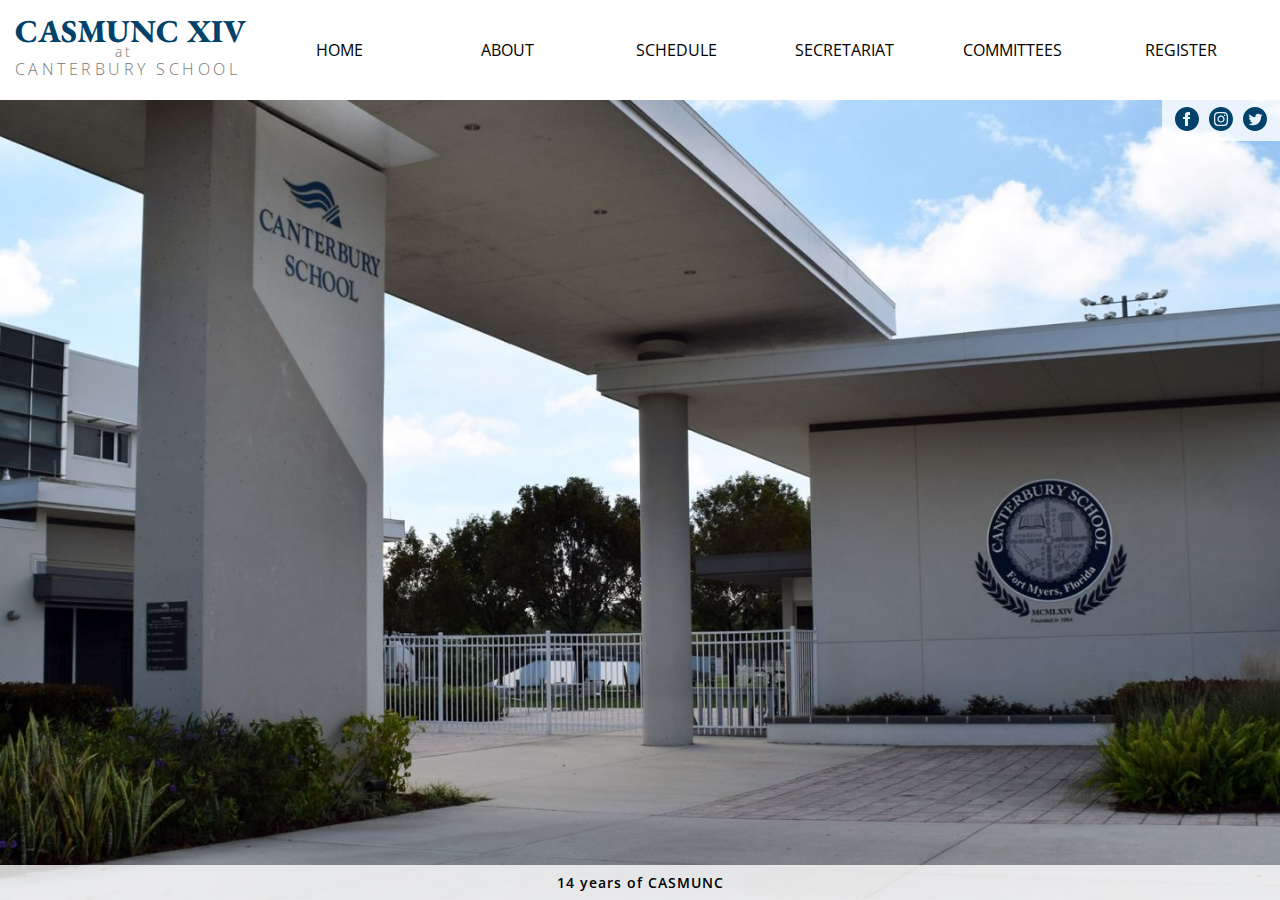
<file: index.html>
<!DOCTYPE html>
<html lang="en">
<head>
    <meta charset="UTF-8">
    <meta name="viewport" content="width=device-width, initial-scale=1.0">

    <link rel="preconnect" href="https://fonts.googleapis.com">
    <link rel="preconnect" href="https://fonts.gstatic.com" crossorigin>
    <link href="https://fonts.googleapis.com/css2?family=Whisper&family=EB+Garamond&family=Open+Sans:ital,wght@0,300..800;1,300..800&display=swap" rel="stylesheet">

    <link rel="stylesheet" href="css/munc.css">

    <title>CASMUNC | Canterbury School, Fort Myers, FL</title>
</head>
<body>
    
    <div class="wrapper">

        <header>
            <input type="checkbox" id="navToggle">
            <h1>CASMUNC XIV<span class="at">at</span><span class="school">Canterbury School</span></h1>

            <nav>
                <a href="index.html">Home</a>
                <a href="about.html">About</a>
                <a href="schedule.html">Schedule</a>
                <a href="secretariat.html">Secretariat</a>
                <a href="committees.html">Committees</a>
                <a href="register.html">Register</a>
            </nav>

            <div class="navButton">
                <label for="navToggle">
                    <span></span>
                    <span></span>
                    <span></span>
                </label>
            </div>
        </header>

        <div class="headerImage">
            <div class="socials">
                <a href="https://www.facebook.com/CanterburySchoolFortMyers/" target="_blank"><svg xmlns="http://www.w3.org/2000/svg" width="24" height="24" viewBox="0 0 24 24"><path d="M12 0c-6.627 0-12 5.373-12 12s5.373 12 12 12 12-5.373 12-12-5.373-12-12-12zm3 8h-1.35c-.538 0-.65.221-.65.778v1.222h2l-.209 2h-1.791v7h-3v-7h-2v-2h2v-2.308c0-1.769.931-2.692 3.029-2.692h1.971v3z"/></svg></a>
                <a href="https://www.instagram.com/canterburyschoolfortmyers/?hl=en" target="_blank"><svg xmlns="http://www.w3.org/2000/svg" width="24" height="24" viewBox="0 0 24 24"><path d="M14.829 6.302c-.738-.034-.96-.04-2.829-.04s-2.09.007-2.828.04c-1.899.087-2.783.986-2.87 2.87-.033.738-.041.959-.041 2.828s.008 2.09.041 2.829c.087 1.879.967 2.783 2.87 2.87.737.033.959.041 2.828.041 1.87 0 2.091-.007 2.829-.041 1.899-.086 2.782-.988 2.87-2.87.033-.738.04-.96.04-2.829s-.007-2.09-.04-2.828c-.088-1.883-.973-2.783-2.87-2.87zm-2.829 9.293c-1.985 0-3.595-1.609-3.595-3.595 0-1.985 1.61-3.594 3.595-3.594s3.595 1.609 3.595 3.594c0 1.985-1.61 3.595-3.595 3.595zm3.737-6.491c-.464 0-.84-.376-.84-.84 0-.464.376-.84.84-.84.464 0 .84.376.84.84 0 .463-.376.84-.84.84zm-1.404 2.896c0 1.289-1.045 2.333-2.333 2.333s-2.333-1.044-2.333-2.333c0-1.289 1.045-2.333 2.333-2.333s2.333 1.044 2.333 2.333zm-2.333-12c-6.627 0-12 5.373-12 12s5.373 12 12 12 12-5.373 12-12-5.373-12-12-12zm6.958 14.886c-.115 2.545-1.532 3.955-4.071 4.072-.747.034-.986.042-2.887.042s-2.139-.008-2.886-.042c-2.544-.117-3.955-1.529-4.072-4.072-.034-.746-.042-.985-.042-2.886 0-1.901.008-2.139.042-2.886.117-2.544 1.529-3.955 4.072-4.071.747-.035.985-.043 2.886-.043s2.14.008 2.887.043c2.545.117 3.957 1.532 4.071 4.071.034.747.042.985.042 2.886 0 1.901-.008 2.14-.042 2.886z"/></svg></a>
                <a href="https://twitter.com/canterburyftmy?lang=en" target="_blank"><svg xmlns="http://www.w3.org/2000/svg" width="24" height="24" viewBox="0 0 24 24"><path d="M12 0c-6.627 0-12 5.373-12 12s5.373 12 12 12 12-5.373 12-12-5.373-12-12-12zm6.066 9.645c.183 4.04-2.83 8.544-8.164 8.544-1.622 0-3.131-.476-4.402-1.291 1.524.18 3.045-.244 4.252-1.189-1.256-.023-2.317-.854-2.684-1.995.451.086.895.061 1.298-.049-1.381-.278-2.335-1.522-2.304-2.853.388.215.83.344 1.301.359-1.279-.855-1.641-2.544-.889-3.835 1.416 1.738 3.533 2.881 5.92 3.001-.419-1.796.944-3.527 2.799-3.527.825 0 1.572.349 2.096.907.654-.128 1.27-.368 1.824-.697-.215.671-.67 1.233-1.263 1.589.581-.07 1.135-.224 1.649-.453-.384.578-.87 1.084-1.433 1.489z"/></svg></a>
            </div>

            <div class="tag">14 years of CASMUNC</div>
        </div>

        <div class="content">

            <div class="sideBy2">
                <div>
                    <h3>When /</h3>
                    <p>March 23, 2024</p>
                </div>

                <div>
                    <h3>Where /</h3>
                    <p>Canterbury Upper School<br><span class="note">(Riverwalk intersection on College Parkway)</span></p>
                </div>
            </div>

            <div id="map">
                <iframe src="https://maps.google.com/maps?q=26.55578193480269,%20-81.89182512682356&t=&z=17&ie=UTF8&iwloc=&output=embed" frameborder="0" scrolling="no" marginheight="0" marginwidth="0"></iframe>
            </div>

            <div>
                <h3>Message from the Secretary-General /</h3>
                <div class="message">
                    <p>Dear Delegates and Advisors,</p>
                    <p>On behalf of our entire Secretariat, we are pleased to invite you to the 14th Canterbury Model United Nations Conference (CASMUNC XIV). We welcome you to join us at Canterbury School on Saturday, March 23rd, 2024, for this event.</p>
                    <p>My name is Michaela Fischer, and I am incredibly grateful to serve as the Secretary-General for CASMUNC XIV. We hope to provide a platform for SWFL delegates to gather together for a day of learning, constructive dialogue, critical thinking, debate, and collaboration.</p>
                    <p>Our dedicated and experienced Secretariat and staff have collaborated to develop unique committees that allow personal, creative, and intellectual growth. CASMUNC's committees provide an atmosphere for new and experienced delegates alike to strengthen their research, public speaking, debate, and diplomacy skills.</p>
                    <p>Whether you are a new or returning delegate, we are excited to welcome you to CASMUNC XIV. If you have any questions or concerns, please do not hesitate to contact me, Dr. Young, or any of the Secretariat members. The Secretariat and I look forward to meeting you on March 23rd!</p>
                    <p>&nbsp;</p>
                    <p>Sincerely,</p>
                    <p class="signature">Michaela Fischer</p>
                    <p>Michaela Fischer<br>
                        <a href="mailto:muncanterbury@gmail.com">muncanterbury@gmail.com</a></p>
                </div>
            </div>
        </div>

        <div class="footerSpacer"></div>

        <footer>
            <h3>Get in touch /</h3>
            <div class="sideBy2">
                <div class="contact">
                    <img src="img/dr_ronald_young.webp" alt="Dr. Ronald Young - Faculty Advisor to CASMUNC at Canterbury Fort Myers">
                    <p>Dr. Ronald Young <span>- Faculty Advisor</span></p>
                    <p class="mailLink"><a href="mailto:ryoung@canterburyfortmyers.org">ryoung@canterburyfortmyers.org</a></p>
                </div>

                <div class="contact">
                    <img src="img/michaela_fischer_24.webp" alt="Michaela Fischer '24 - Secretary-General in CASMUNC at Canterbury Fort Myers">
                    <p>Michaela Fischer '24 <span>- Secretary-General</span></p>
                    <p class="mailLink"><a href="mailto:muncanterbury@gmail.com">muncanterbury@gmail.com</a></p>
                </div>
            </div>

            <div class="nav">
                <a href="index.html">Home</a>
                <a href="about.html">About</a>
                <a href="schedule.html">Schedule</a>
                <a href="secretariat.html">Secretariat</a>
                <a href="committees.html">Committees</a>
                <a href="register.html">Register</a>
            </div>

            <div class="copyright">
                <p>Copyright &copy; 2024 Canterbury School of Fort Myers</p>
                <p>Website created by <a href="https://github.com/Mr-Funderburk" target="_blank">Stephen "Mr. Fun" Funderburk</a>.</p>
                <p>This site is operated by Canterbury School Model United Nations Conferences.</p>
                <p>Any content posted on this site in no way reflects the opinions, stances, or endorements of <a href="https://www.canterburyfortmyers.org/" target="_blank">Canterbury School of Fort Myers</a>.</p>
            </div>
        </footer>

    </div> <!-- /wrapper -->

</body>
</html>
</file>
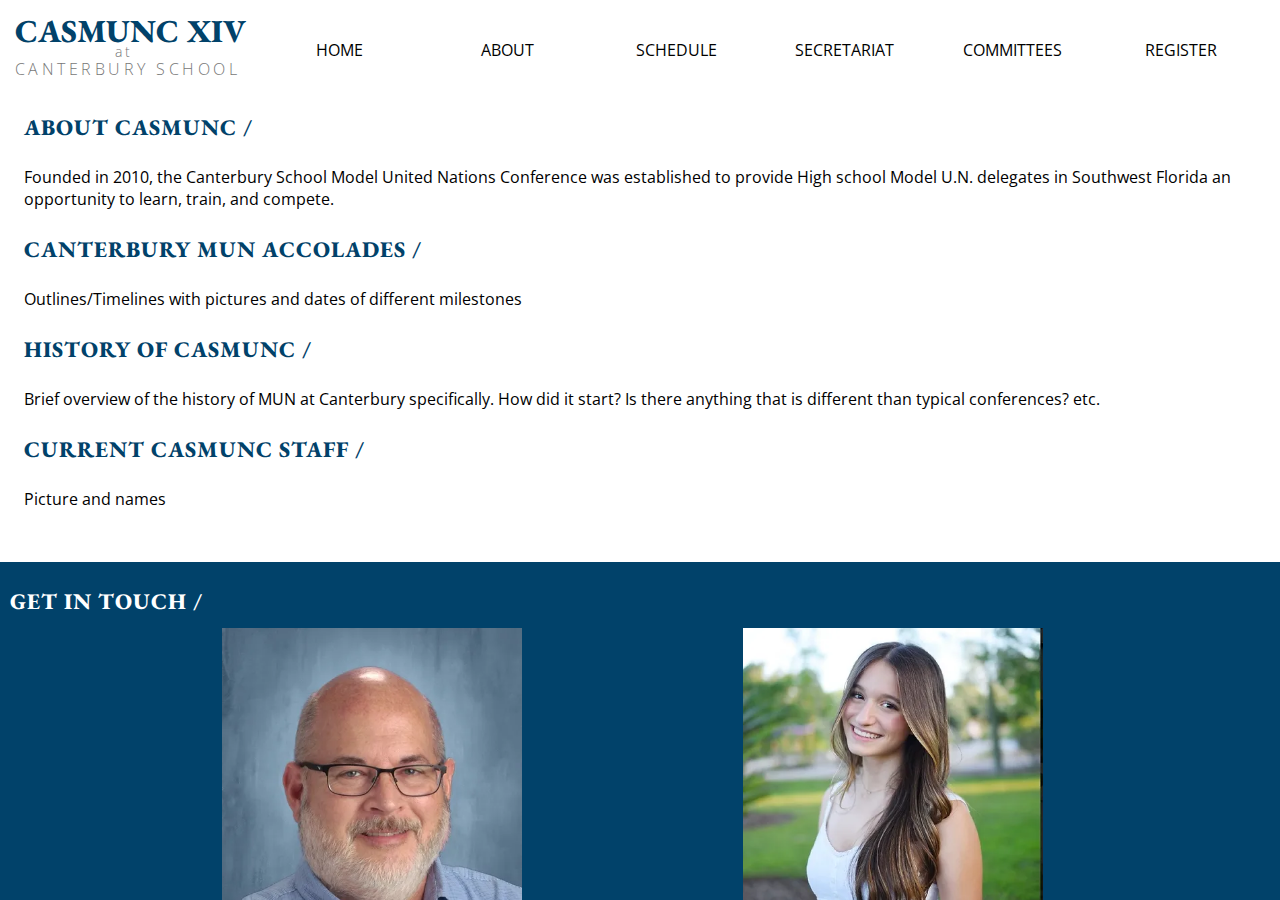
<file: about.html>
<!DOCTYPE html>
<html lang="en">
<head>
    <meta charset="UTF-8">
    <meta name="viewport" content="width=device-width, initial-scale=1.0">

    <link rel="preconnect" href="https://fonts.googleapis.com">
    <link rel="preconnect" href="https://fonts.gstatic.com" crossorigin>
    <link href="https://fonts.googleapis.com/css2?family=Whisper&family=EB+Garamond&family=Open+Sans:ital,wght@0,300..800;1,300..800&display=swap" rel="stylesheet">

    <link rel="stylesheet" href="css/munc.css">

    <title>CASMUNC | Canterbury School, Fort Myers, FL</title>
</head>
<body>
    
    <div class="wrapper">

        <header>
            <input type="checkbox" id="navToggle">
            <h1>CASMUNC XIV<span class="at">at</span><span class="school">Canterbury School</span></h1>

            <nav>
                <a href="index.html">Home</a>
                <a href="about.html">About</a>
                <a href="schedule.html">Schedule</a>
                <a href="secretariat.html">Secretariat</a>
                <a href="committees.html">Committees</a>
                <a href="register.html">Register</a>
            </nav>

            <div class="navButton">
                <label for="navToggle">
                    <span></span>
                    <span></span>
                    <span></span>
                </label>
            </div>
        </header>

        <div class="content">
            <h3>About CASMUNC /</h3>

            <p>Founded in 2010, the Canterbury School Model United Nations Conference was established to provide High school Model U.N. delegates in Southwest Florida an opportunity to learn, train, and compete.</p>

            <h3>Canterbury MUN Accolades /</h3>

            <p>Outlines/Timelines with pictures and dates of different milestones</p>

            <h3>History of CASMUNC /</h3>

            <p>Brief overview of the history of MUN at Canterbury specifically. How did it start? Is there anything that is different than typical conferences? etc.</p>

            <h3>Current CASMUNC Staff /</h3>

            <p>Picture and names</p>
        </div>

        <div class="footerSpacer"></div>

        <footer>
            <h3>Get in touch /</h3>
            <div class="sideBy2">
                <div class="contact">
                    <img src="img/dr_ronald_young.webp" alt="Dr. Ronald Young - Faculty Advisor to CASMUNC at Canterbury Fort Myers">
                    <p>Dr. Ronald Young <span>- Faculty Advisor</span></p>
                    <p class="mailLink"><a href="mailto:ryoung@canterburyfortmyers.org">ryoung@canterburyfortmyers.org</a></p>
                </div>

                <div class="contact">
                    <img src="img/michaela_fischer_24.webp" alt="Michaela Fischer '24 - Secretary-General in CASMUNC at Canterbury Fort Myers">
                    <p>Michaela Fischer '24 <span>- Secretary-General</span></p>
                    <p class="mailLink"><a href="mailto:muncanterbury@gmail.com">muncanterbury@gmail.com</a></p>
                </div>
            </div>

            <div class="nav">
                <a href="index.html">Home</a>
                <a href="about.html">About</a>
                <a href="schedule.html">Schedule</a>
                <a href="secretariat.html">Secretariat</a>
                <a href="committees.html">Committees</a>
                <a href="register.html">Register</a>
            </div>

            <div class="copyright">
                <p>Copyright &copy; 2024 Canterbury School of Fort Myers</p>
                <p>Website created by <a href="https://github.com/Mr-Funderburk" target="_blank">Stephen "Mr. Fun" Funderburk</a>.</p>
                <p>This site is operated by Canterbury School Model United Nations Conferences.</p>
                <p>Any content posted on this site in no way reflects the opinions, stances, or endorements of <a href="https://www.canterburyfortmyers.org/" target="_blank">Canterbury School of Fort Myers</a>.</p>
            </div>
        </footer>

    </div> <!-- /wrapper -->

</body>
</html>
</file>
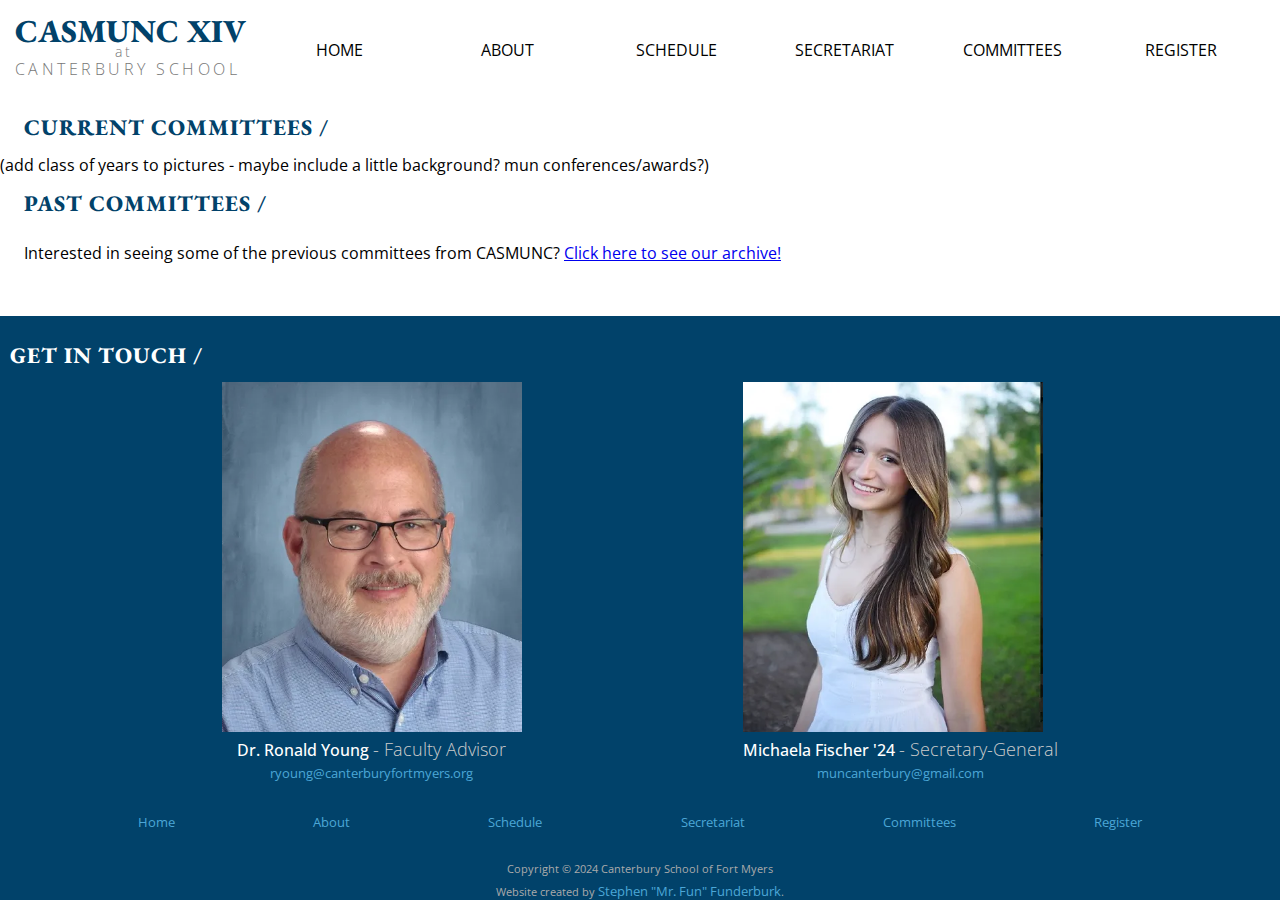
<file: committees.html>
<!DOCTYPE html>
<html lang="en">
<head>
    <meta charset="UTF-8">
    <meta name="viewport" content="width=device-width, initial-scale=1.0">

    <link rel="preconnect" href="https://fonts.googleapis.com">
    <link rel="preconnect" href="https://fonts.gstatic.com" crossorigin>
    <link href="https://fonts.googleapis.com/css2?family=Whisper&family=EB+Garamond&family=Open+Sans:ital,wght@0,300..800;1,300..800&display=swap" rel="stylesheet">

    <link rel="stylesheet" href="css/munc.css">

    <title>CASMUNC | Canterbury School, Fort Myers, FL</title>
</head>
<body>
    
    <div class="wrapper">

        <header>
            <input type="checkbox" id="navToggle">
            <h1>CASMUNC XIV<span class="at">at</span><span class="school">Canterbury School</span></h1>

            <nav>
                <a href="index.html">Home</a>
                <a href="about.html">About</a>
                <a href="schedule.html">Schedule</a>
                <a href="secretariat.html">Secretariat</a>
                <a href="committees.html">Committees</a>
                <a href="register.html">Register</a>
            </nav>

            <div class="navButton">
                <label for="navToggle">
                    <span></span>
                    <span></span>
                    <span></span>
                </label>
            </div>
        </header>

        <div class="content">
            <h3>Current Committees /</h3>

            (add class of years to pictures - maybe include a little background? mun conferences/awards?)

            <h3>Past Committees /</h3>
            <p>Interested in seeing some of the previous committees from CASMUNC? <a href="committees_past.html">Click here to see our archive!</a></p>
        </div>

        <div class="footerSpacer"></div>

        <footer>
            <h3>Get in touch /</h3>
            <div class="sideBy2">
                <div class="contact">
                    <img src="img/dr_ronald_young.webp" alt="Dr. Ronald Young - Faculty Advisor to CASMUNC at Canterbury Fort Myers">
                    <p>Dr. Ronald Young <span>- Faculty Advisor</span></p>
                    <p class="mailLink"><a href="mailto:ryoung@canterburyfortmyers.org">ryoung@canterburyfortmyers.org</a></p>
                </div>

                <div class="contact">
                    <img src="img/michaela_fischer_24.webp" alt="Michaela Fischer '24 - Secretary-General in CASMUNC at Canterbury Fort Myers">
                    <p>Michaela Fischer '24 <span>- Secretary-General</span></p>
                    <p class="mailLink"><a href="mailto:muncanterbury@gmail.com">muncanterbury@gmail.com</a></p>
                </div>
            </div>

            <div class="nav">
                <a href="index.html">Home</a>
                <a href="about.html">About</a>
                <a href="schedule.html">Schedule</a>
                <a href="secretariat.html">Secretariat</a>
                <a href="committees.html">Committees</a>
                <a href="register.html">Register</a>
            </div>

            <div class="copyright">
                <p>Copyright &copy; 2024 Canterbury School of Fort Myers</p>
                <p>Website created by <a href="https://github.com/Mr-Funderburk" target="_blank">Stephen "Mr. Fun" Funderburk</a>.</p>
                <p>This site is operated by Canterbury School Model United Nations Conferences.</p>
                <p>Any content posted on this site in no way reflects the opinions, stances, or endorements of <a href="https://www.canterburyfortmyers.org/" target="_blank">Canterbury School of Fort Myers</a>.</p>
            </div>
        </footer>

    </div> <!-- /wrapper -->

</body>
</html>
</file>
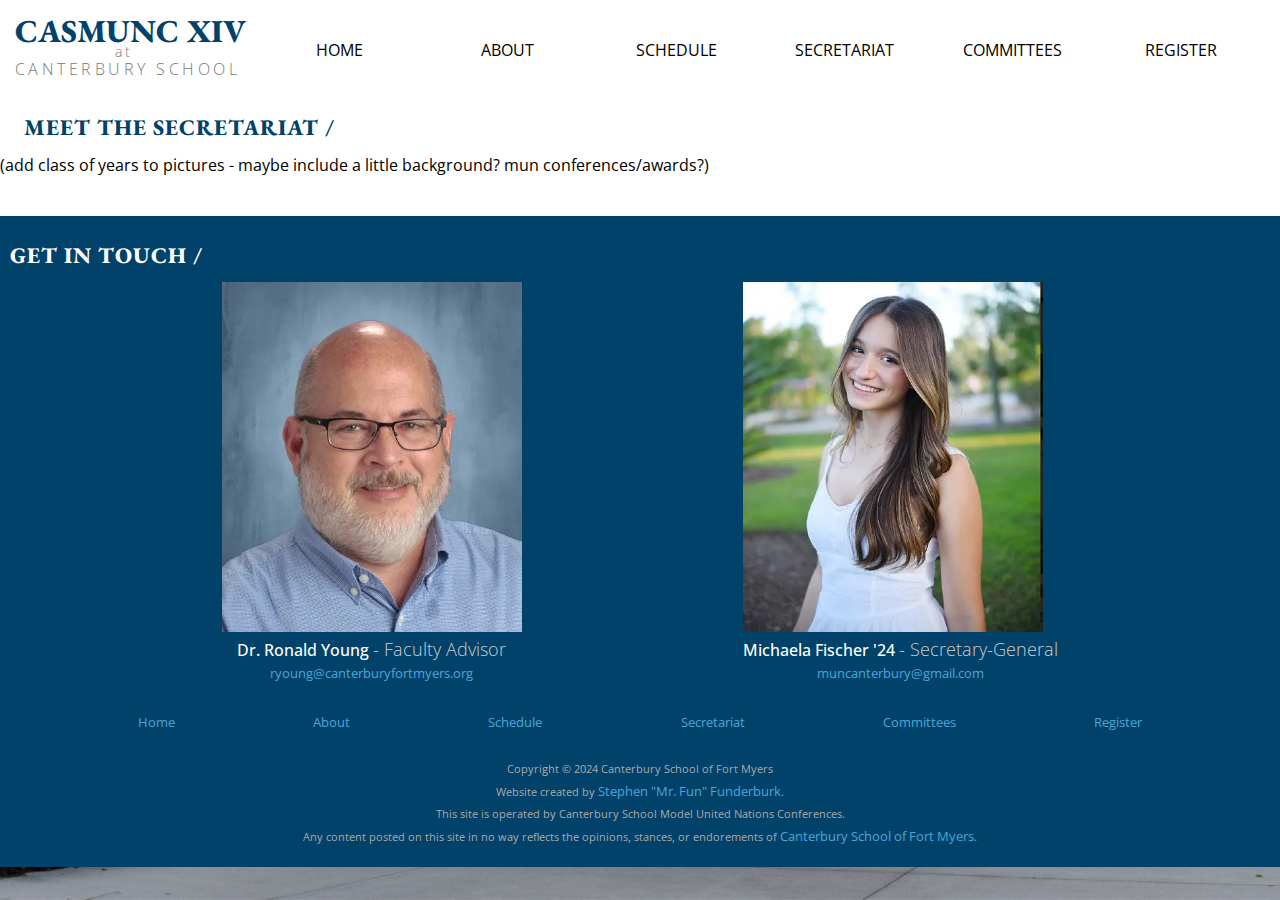
<file: committees_past.html>
<!DOCTYPE html>
<html lang="en">
<head>
    <meta charset="UTF-8">
    <meta name="viewport" content="width=device-width, initial-scale=1.0">

    <link rel="preconnect" href="https://fonts.googleapis.com">
    <link rel="preconnect" href="https://fonts.gstatic.com" crossorigin>
    <link href="https://fonts.googleapis.com/css2?family=Whisper&family=EB+Garamond&family=Open+Sans:ital,wght@0,300..800;1,300..800&display=swap" rel="stylesheet">

    <link rel="stylesheet" href="css/munc.css">

    <title>CASMUNC | Canterbury School, Fort Myers, FL</title>
</head>
<body>
    
    <div class="wrapper">

        <header>
            <input type="checkbox" id="navToggle">
            <h1>CASMUNC XIV<span class="at">at</span><span class="school">Canterbury School</span></h1>

            <nav>
                <a href="index.html">Home</a>
                <a href="about.html">About</a>
                <a href="schedule.html">Schedule</a>
                <a href="secretariat.html">Secretariat</a>
                <a href="committees.html">Committees</a>
                <a href="register.html">Register</a>
            </nav>

            <div class="navButton">
                <label for="navToggle">
                    <span></span>
                    <span></span>
                    <span></span>
                </label>
            </div>
        </header>

        <div class="content">
            <h3>Meet the Secretariat /</h3>

            (add class of years to pictures - maybe include a little background? mun conferences/awards?)


        </div>

        <div class="footerSpacer"></div>

        <footer>
            <h3>Get in touch /</h3>
            <div class="sideBy2">
                <div class="contact">
                    <img src="img/dr_ronald_young.webp" alt="Dr. Ronald Young - Faculty Advisor to CASMUNC at Canterbury Fort Myers">
                    <p>Dr. Ronald Young <span>- Faculty Advisor</span></p>
                    <p class="mailLink"><a href="mailto:ryoung@canterburyfortmyers.org">ryoung@canterburyfortmyers.org</a></p>
                </div>

                <div class="contact">
                    <img src="img/michaela_fischer_24.webp" alt="Michaela Fischer '24 - Secretary-General in CASMUNC at Canterbury Fort Myers">
                    <p>Michaela Fischer '24 <span>- Secretary-General</span></p>
                    <p class="mailLink"><a href="mailto:muncanterbury@gmail.com">muncanterbury@gmail.com</a></p>
                </div>
            </div>

            <div class="nav">
                <a href="index.html">Home</a>
                <a href="about.html">About</a>
                <a href="schedule.html">Schedule</a>
                <a href="secretariat.html">Secretariat</a>
                <a href="committees.html">Committees</a>
                <a href="register.html">Register</a>
            </div>

            <div class="copyright">
                <p>Copyright &copy; 2024 Canterbury School of Fort Myers</p>
                <p>Website created by <a href="https://github.com/Mr-Funderburk" target="_blank">Stephen "Mr. Fun" Funderburk</a>.</p>
                <p>This site is operated by Canterbury School Model United Nations Conferences.</p>
                <p>Any content posted on this site in no way reflects the opinions, stances, or endorements of <a href="https://www.canterburyfortmyers.org/" target="_blank">Canterbury School of Fort Myers</a>.</p>
            </div>
        </footer>

    </div> <!-- /wrapper -->

</body>
</html>
</file>
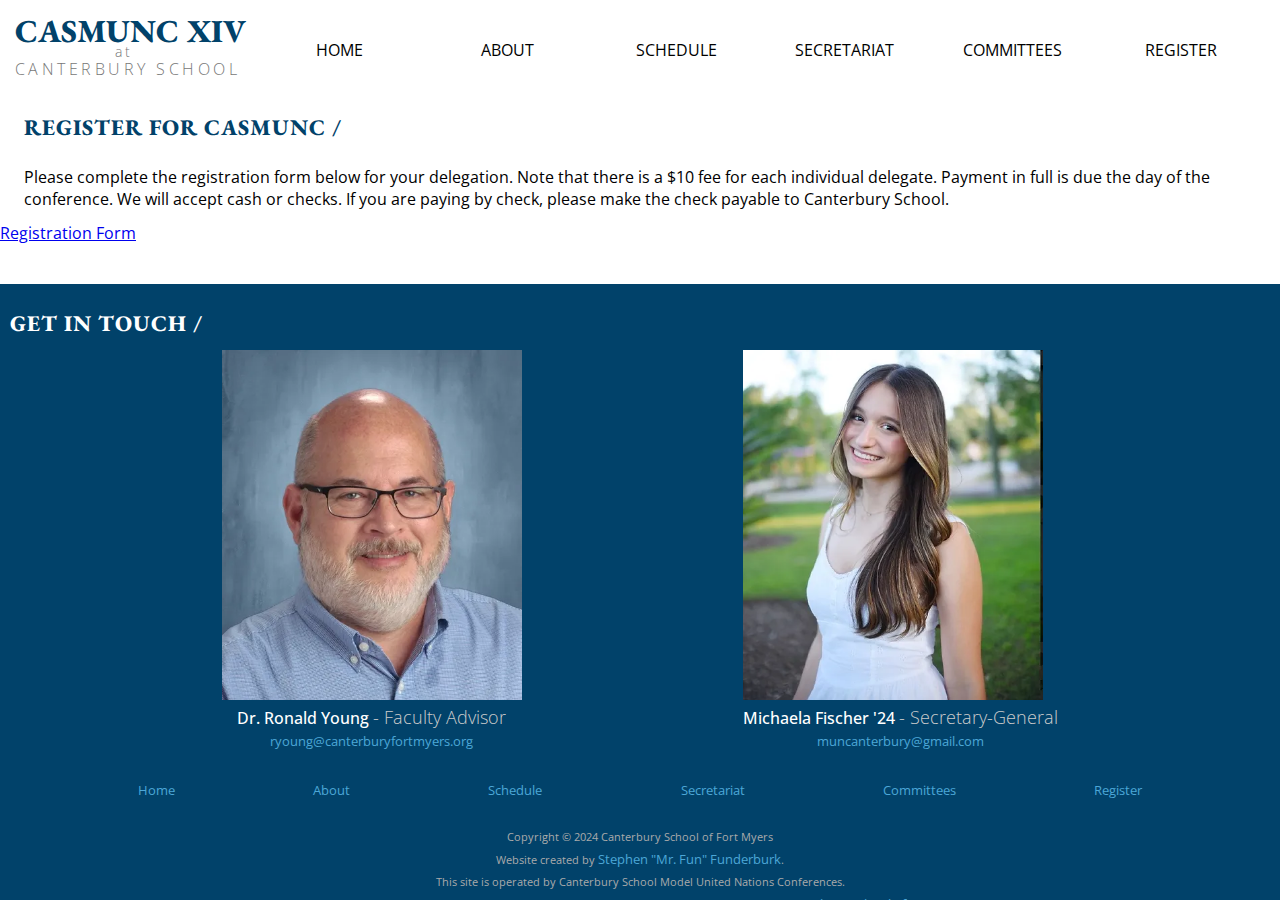
<file: register.html>
<!DOCTYPE html>
<html lang="en">
<head>
    <meta charset="UTF-8">
    <meta name="viewport" content="width=device-width, initial-scale=1.0">

    <link rel="preconnect" href="https://fonts.googleapis.com">
    <link rel="preconnect" href="https://fonts.gstatic.com" crossorigin>
    <link href="https://fonts.googleapis.com/css2?family=Whisper&family=EB+Garamond&family=Open+Sans:ital,wght@0,300..800;1,300..800&display=swap" rel="stylesheet">

    <link rel="stylesheet" href="css/munc.css">

    <title>CASMUNC | Canterbury School, Fort Myers, FL</title>
</head>
<body>
    
    <div class="wrapper">

        <header>
            <input type="checkbox" id="navToggle">
            <h1>CASMUNC XIV<span class="at">at</span><span class="school">Canterbury School</span></h1>

            <nav>
                <a href="index.html">Home</a>
                <a href="about.html">About</a>
                <a href="schedule.html">Schedule</a>
                <a href="secretariat.html">Secretariat</a>
                <a href="committees.html">Committees</a>
                <a href="register.html">Register</a>
            </nav>

            <div class="navButton">
                <label for="navToggle">
                    <span></span>
                    <span></span>
                    <span></span>
                </label>
            </div>
        </header>

        <div class="content">
            <h3>Register for CASMUNC /</h3>

            <p>Please complete the registration form below for your delegation. Note that there is a $10 fee for each individual delegate. Payment in full is due the day of the conference. We will accept cash or checks. If you are paying by check, please make the check payable to Canterbury School.</p>

            <a href="https://docs.google.com/forms/d/e/1FAIpQLSdS54vqyLqT_z-nnN3oYPESUrKineljRNhwJIdCnLsdRlKS9w/viewform" target="_blank" class="button">Registration Form</a>
        </div>

        <div class="footerSpacer"></div>

        <footer>
            <h3>Get in touch /</h3>
            <div class="sideBy2">
                <div class="contact">
                    <img src="img/dr_ronald_young.webp" alt="Dr. Ronald Young - Faculty Advisor to CASMUNC at Canterbury Fort Myers">
                    <p>Dr. Ronald Young <span>- Faculty Advisor</span></p>
                    <p class="mailLink"><a href="mailto:ryoung@canterburyfortmyers.org">ryoung@canterburyfortmyers.org</a></p>
                </div>

                <div class="contact">
                    <img src="img/michaela_fischer_24.webp" alt="Michaela Fischer '24 - Secretary-General in CASMUNC at Canterbury Fort Myers">
                    <p>Michaela Fischer '24 <span>- Secretary-General</span></p>
                    <p class="mailLink"><a href="mailto:muncanterbury@gmail.com">muncanterbury@gmail.com</a></p>
                </div>
            </div>

            <div class="nav">
                <a href="index.html">Home</a>
                <a href="about.html">About</a>
                <a href="schedule.html">Schedule</a>
                <a href="secretariat.html">Secretariat</a>
                <a href="committees.html">Committees</a>
                <a href="register.html">Register</a>
            </div>

            <div class="copyright">
                <p>Copyright &copy; 2024 Canterbury School of Fort Myers</p>
                <p>Website created by <a href="https://github.com/Mr-Funderburk" target="_blank">Stephen "Mr. Fun" Funderburk</a>.</p>
                <p>This site is operated by Canterbury School Model United Nations Conferences.</p>
                <p>Any content posted on this site in no way reflects the opinions, stances, or endorements of <a href="https://www.canterburyfortmyers.org/" target="_blank">Canterbury School of Fort Myers</a>.</p>
            </div>
        </footer>

    </div> <!-- /wrapper -->

</body>
</html>
</file>
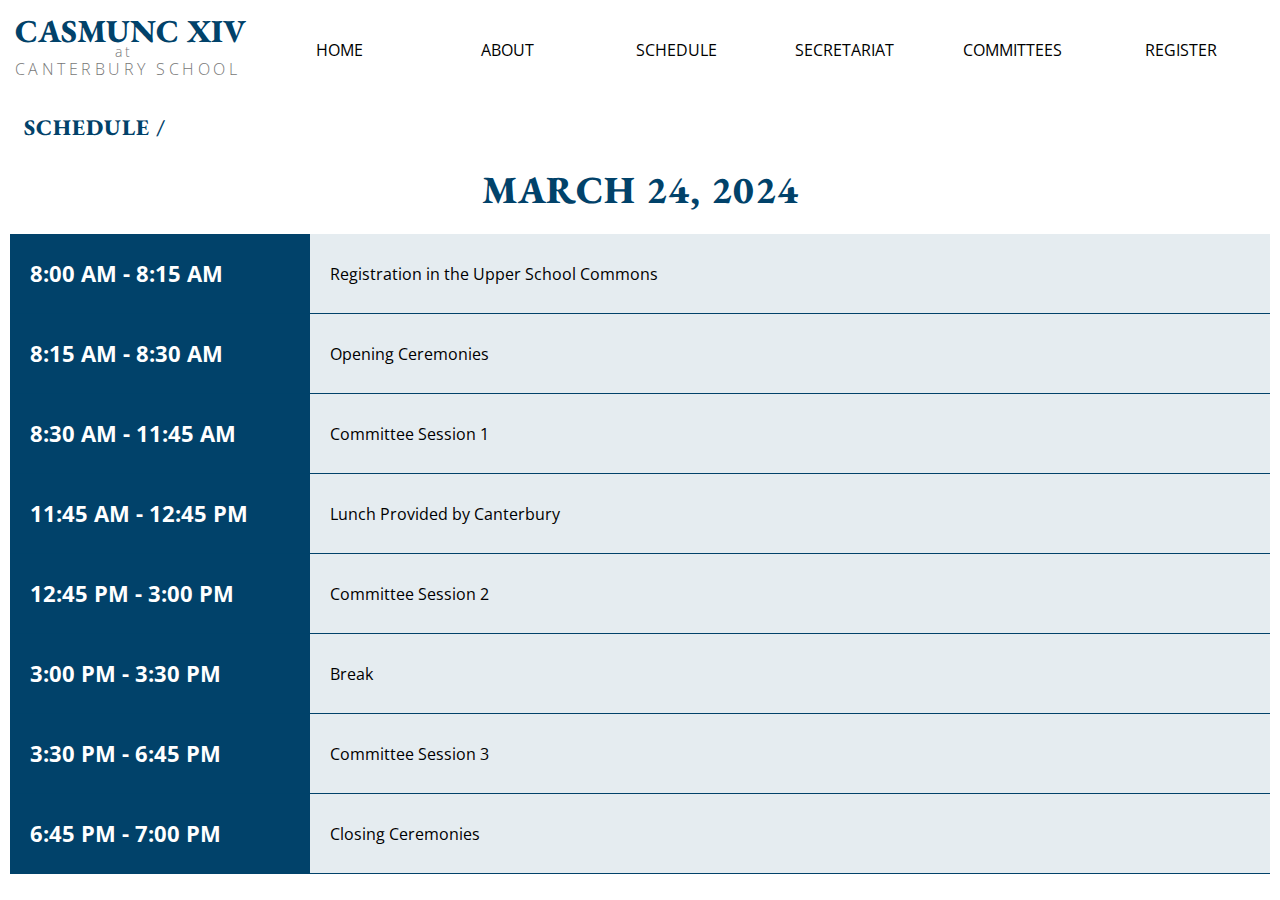
<file: schedule.html>
<!DOCTYPE html>
<html lang="en">
<head>
    <meta charset="UTF-8">
    <meta name="viewport" content="width=device-width, initial-scale=1.0">

    <link rel="preconnect" href="https://fonts.googleapis.com">
    <link rel="preconnect" href="https://fonts.gstatic.com" crossorigin>
    <link href="https://fonts.googleapis.com/css2?family=Whisper&family=EB+Garamond&family=Open+Sans:ital,wght@0,300..800;1,300..800&display=swap" rel="stylesheet">

    <link rel="stylesheet" href="css/munc.css">

    <title>CASMUNC | Canterbury School, Fort Myers, FL</title>
</head>
<body>
    
    <div class="wrapper">

        <header>
            <input type="checkbox" id="navToggle">
            <h1>CASMUNC XIV<span class="at">at</span><span class="school">Canterbury School</span></h1>

            <nav>
                <a href="index.html">Home</a>
                <a href="about.html">About</a>
                <a href="schedule.html">Schedule</a>
                <a href="secretariat.html">Secretariat</a>
                <a href="committees.html">Committees</a>
                <a href="register.html">Register</a>
            </nav>

            <div class="navButton">
                <label for="navToggle">
                    <span></span>
                    <span></span>
                    <span></span>
                </label>
            </div>
        </header>

        <div class="content">
            <h3>Schedule /</h3>

            <div class="schedule">
                <h4>March 24, 2024</h4>

                <div class="block">
                    <div class="time">8:00 AM - 8:15 AM</div>
                    <div class="description">Registration in the Upper School Commons</div>
                </div>

                <div class="block">
                    <div class="time">8:15 AM - 8:30 AM</div>
                    <div class="description">Opening Ceremonies</div>
                </div>

                <div class="block">
                    <div class="time">8:30 AM - 11:45 AM</div>
                    <div class="description">Committee Session 1</div>
                </div>

                <div class="block">
                    <div class="time">11:45 AM - 12:45 PM</div>
                    <div class="description">Lunch Provided by Canterbury</div>
                </div>

                <div class="block">
                    <div class="time">12:45 PM - 3:00 PM</div>
                    <div class="description">Committee Session 2</div>
                </div>

                <div class="block">
                    <div class="time">3:00 PM - 3:30 PM</div>
                    <div class="description">Break</div>
                </div>

                <div class="block">
                    <div class="time">3:30 PM - 6:45 PM</div>
                    <div class="description">Committee Session 3</div>
                </div>

                <div class="block">
                    <div class="time">6:45 PM - 7:00 PM</div>
                    <div class="description">Closing Ceremonies</div>
                </div>
            </div>
            
            <p class="note">Schedule is subject to change</p>
        </div>

        <div class="footerSpacer"></div>

        <footer>
            <h3>Get in touch /</h3>
            <div class="sideBy2">
                <div class="contact">
                    <img src="img/dr_ronald_young.webp" alt="Dr. Ronald Young - Faculty Advisor to CASMUNC at Canterbury Fort Myers">
                    <p>Dr. Ronald Young <span>- Faculty Advisor</span></p>
                    <p class="mailLink"><a href="mailto:ryoung@canterburyfortmyers.org">ryoung@canterburyfortmyers.org</a></p>
                </div>

                <div class="contact">
                    <img src="img/michaela_fischer_24.webp" alt="Michaela Fischer '24 - Secretary-General in CASMUNC at Canterbury Fort Myers">
                    <p>Michaela Fischer '24 <span>- Secretary-General</span></p>
                    <p class="mailLink"><a href="mailto:muncanterbury@gmail.com">muncanterbury@gmail.com</a></p>
                </div>
            </div>

            <div class="nav">
                <a href="index.html">Home</a>
                <a href="about.html">About</a>
                <a href="schedule.html">Schedule</a>
                <a href="secretariat.html">Secretariat</a>
                <a href="committees.html">Committees</a>
                <a href="register.html">Register</a>
            </div>

            <div class="copyright">
                <p>Copyright &copy; 2024 Canterbury School of Fort Myers</p>
                <p>Website created by <a href="https://github.com/Mr-Funderburk" target="_blank">Stephen "Mr. Fun" Funderburk</a>.</p>
                <p>This site is operated by Canterbury School Model United Nations Conferences.</p>
                <p>Any content posted on this site in no way reflects the opinions, stances, or endorements of <a href="https://www.canterburyfortmyers.org/" target="_blank">Canterbury School of Fort Myers</a>.</p>
            </div>
        </footer>

    </div> <!-- /wrapper -->

</body>
</html>
</file>
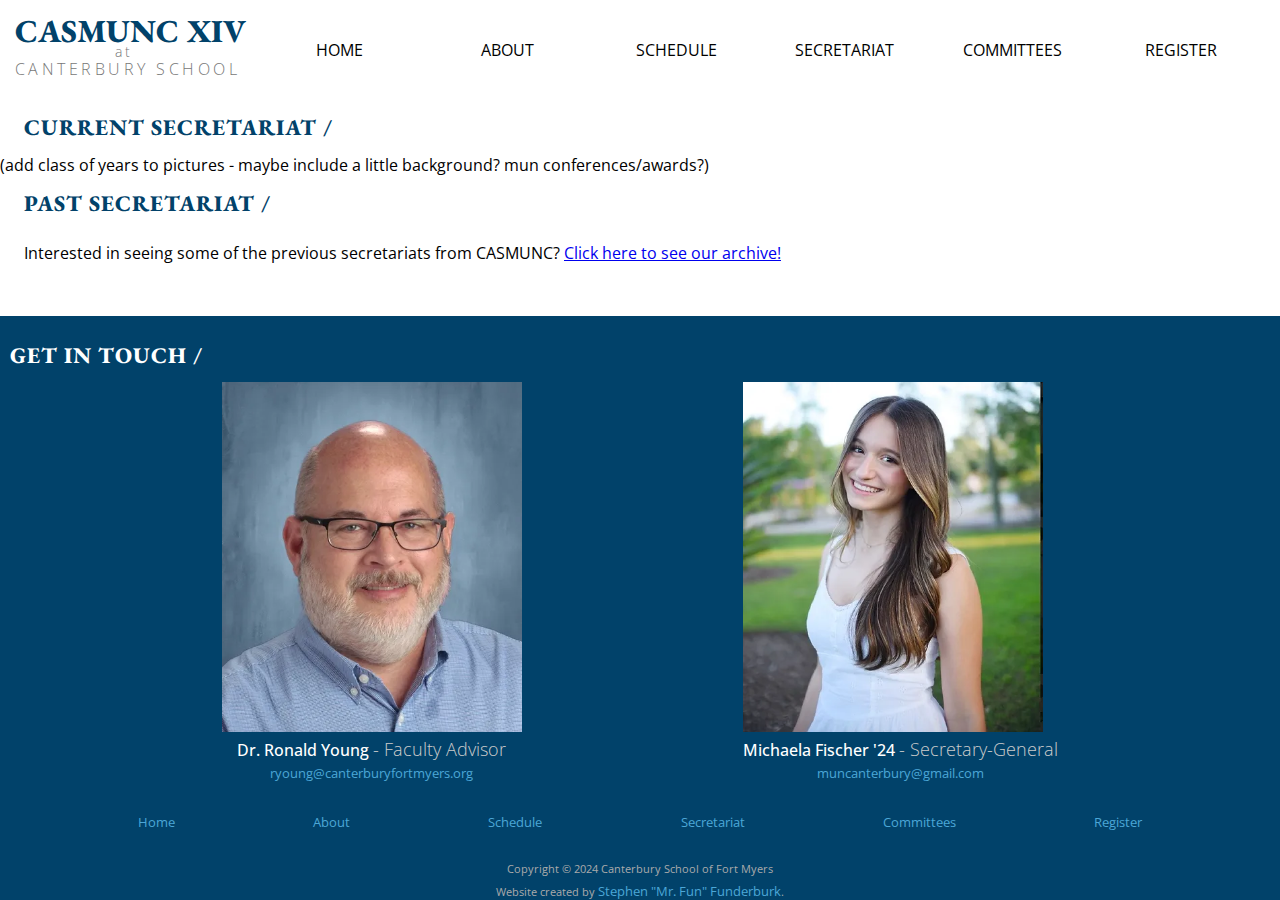
<file: secretariat.html>
<!DOCTYPE html>
<html lang="en">
<head>
    <meta charset="UTF-8">
    <meta name="viewport" content="width=device-width, initial-scale=1.0">

    <link rel="preconnect" href="https://fonts.googleapis.com">
    <link rel="preconnect" href="https://fonts.gstatic.com" crossorigin>
    <link href="https://fonts.googleapis.com/css2?family=Whisper&family=EB+Garamond&family=Open+Sans:ital,wght@0,300..800;1,300..800&display=swap" rel="stylesheet">

    <link rel="stylesheet" href="css/munc.css">

    <title>CASMUNC | Canterbury School, Fort Myers, FL</title>
</head>
<body>
    
    <div class="wrapper">

        <header>
            <input type="checkbox" id="navToggle">
            <h1>CASMUNC XIV<span class="at">at</span><span class="school">Canterbury School</span></h1>

            <nav>
                <a href="index.html">Home</a>
                <a href="about.html">About</a>
                <a href="schedule.html">Schedule</a>
                <a href="secretariat.html">Secretariat</a>
                <a href="committees.html">Committees</a>
                <a href="register.html">Register</a>
            </nav>

            <div class="navButton">
                <label for="navToggle">
                    <span></span>
                    <span></span>
                    <span></span>
                </label>
            </div>
        </header>

        <div class="content">
            <h3>Current Secretariat /</h3>

            (add class of years to pictures - maybe include a little background? mun conferences/awards?)

            <h3>Past Secretariat /</h3>
            <p>Interested in seeing some of the previous secretariats from CASMUNC? <a href="secretariate_past.html">Click here to see our archive!</a></p>
        </div>

        <div class="footerSpacer"></div>

        <footer>
            <h3>Get in touch /</h3>
            <div class="sideBy2">
                <div class="contact">
                    <img src="img/dr_ronald_young.webp" alt="Dr. Ronald Young - Faculty Advisor to CASMUNC at Canterbury Fort Myers">
                    <p>Dr. Ronald Young <span>- Faculty Advisor</span></p>
                    <p class="mailLink"><a href="mailto:ryoung@canterburyfortmyers.org">ryoung@canterburyfortmyers.org</a></p>
                </div>

                <div class="contact">
                    <img src="img/michaela_fischer_24.webp" alt="Michaela Fischer '24 - Secretary-General in CASMUNC at Canterbury Fort Myers">
                    <p>Michaela Fischer '24 <span>- Secretary-General</span></p>
                    <p class="mailLink"><a href="mailto:muncanterbury@gmail.com">muncanterbury@gmail.com</a></p>
                </div>
            </div>

            <div class="nav">
                <a href="index.html">Home</a>
                <a href="about.html">About</a>
                <a href="schedule.html">Schedule</a>
                <a href="secretariat.html">Secretariat</a>
                <a href="committees.html">Committees</a>
                <a href="register.html">Register</a>
            </div>

            <div class="copyright">
                <p>Copyright &copy; 2024 Canterbury School of Fort Myers</p>
                <p>Website created by <a href="https://github.com/Mr-Funderburk" target="_blank">Stephen "Mr. Fun" Funderburk</a>.</p>
                <p>This site is operated by Canterbury School Model United Nations Conferences.</p>
                <p>Any content posted on this site in no way reflects the opinions, stances, or endorements of <a href="https://www.canterburyfortmyers.org/" target="_blank">Canterbury School of Fort Myers</a>.</p>
            </div>
        </footer>

    </div> <!-- /wrapper -->

</body>
</html>
</file>
<file: css/munc.css>
* { margin: 0; padding: 0; outline: none !important; box-sizing: border-box; }

body {
    font-size: 12pt;
    font-weight: 400;
    font-style: normal;
    font-family: "Open Sans", Helvetica, Verdana, sans-serif;
    color: #000;
    background-image: url("../img/canterbury_fort_myers_upper_school_entrance.jpg");
    background-position: top center;
    background-size: 200%;
    background-attachment: fixed;
    background-repeat: no-repeat;
}

.wrapper {
    width: 100vw;
    height: 100vh;
    overflow: hidden;
    overflow-y: auto;
}

header {
    position: relative;
    background-color: #fff;
    z-index: 1000;
    display: flex;
    justify-content: center;
}

h1 {
    position: relative;
    margin-top: 10px;
    margin-right: 10px;
    font-family: "EB Garamond", Garamond, Georgia, "Times New Roman", serif;
    font-weight: 800;
    font-size: 2rem;
    color: hsl(202.86, 98.13%, 20.98%);
    z-index: 110;
    transition: color 0.3s ease-in-out;
    transition-delay: 0.1s;
}

h1 span {
    display: block;
    font-family: "Open Sans", Helvetica, Verdana, sans-serif;
    font-weight: 300;
    letter-spacing: 0.22rem;
    color: #777;
    transition: color 0.3s ease-in-out;
    transition-delay: 0.1s;
}

h1 span.at {
    margin-left: 100px;
    margin-top: -10px;
    font-size: 0.9rem;
}

h1 span.school {
    margin-top: -3px;
    font-size: 1rem;
    text-transform: uppercase;
}

nav {
    position: fixed;
    display: block;
    width: 100%;
    height: 100vh;
    background-color: hsl(202.86, 98.13%, 20.98%);
    transition: all 0.3s ease-in;
    overflow-y: auto;
    top: 0;
    left: -100vw;
    padding-top: 100px;
}

header input { display: none; }

.navButton {
    display: block;
    position: absolute;
    right: 25px;
    top: 20px;
    z-index: 200;
}

.navButton label {
    display: inline-block;
    width: 25px;
    height: 16px;
    padding: 13px;
    cursor: pointer;
}

.navButton label span {
    display: block;
    width: 25px;
    height: 6px;
    border-top: 2px solid hsl(202.86, 98.13%, 20.98%);
    transition: border-color 0.3s ease-in-out;
}

.navButton label:hover span {
    border-top: 2px solid hsl(202.86, 98.13%, 40.98%);
}

nav a:first-child { border-top: 1px solid #ccc; }

nav a:link, nav a:visited {
    display: block;
    width: 100%;
    color: #fff;
    text-transform: uppercase;
    text-decoration: none;
    padding: 10px 20px;
    transition: all 0.3s ease;
}

nav a:hover, nav a:focus {
    background-color: hsl(202.86, 98.13%, 30.98%);
}


.headerImage {
    width: 100%;
    height: 200px;
    position: relative;
    z-index: 80;
}

.socials {
    position: absolute;
    top: 0;
    right: 0;
    background-color: rgba(255, 255, 255, 0.8);
    padding: 30px 30px 5px 10px;
    margin-top: -23px;
    margin-right: -20px;
    border-radius: 10px;
}

.socials a { margin: 0 3px; }
.socials a svg { fill: hsl(202.86, 98.13%, 20.98%); }
.socials a:hover svg, .socials a:focus svg { fill: hsl(202.86, 98.13%, 30.98%); }

.tag {
    position: absolute;
    bottom: 0;
    left: 0;
    width: 100%;
    text-align: center;
    background-color: rgba(255, 255, 255, 0.8);
    padding: 8px;
    font-size: 0.9rem;
    font-weight: 600;
    letter-spacing: 1px;
}

#map {
    margin: 20px 0;
    width: 100%;
    height: 400px;
}

#map iframe {
    width: 100%;
    height: 100%;
}

.message {
    border-left: 8px solid hsl(202.86, 98.13%, 20.98%);
}

.note { font-size: 10pt; color: #aaa; }

h3 {
    padding: 12px 10px;
    font-family: "EB Garamond", Garamond, Georgia, "Times New Roman", serif;
    font-weight: 800;
    font-size: 1.4rem;
    color: hsl(202.86, 98.13%, 20.98%);
    text-transform: uppercase;
    letter-spacing: 1px;
}

.content { background-color: #fff; }
.content p {
    padding: 6px 16px;
}

.content p span.note {
    font-size: 0.8rem;
    color: #666;
}

.schedule h4 {
    font-family: "EB Garamond", Garamond, Georgia, "Times New Roman", serif;
    font-weight: 800;
    font-size: 2rem;
    color: hsl(202.86, 98.13%, 20.98%);
    text-transform: uppercase;
    letter-spacing: 1px;
    text-align: center;
}

.schedule .block {
    clear: both;
    height: 80px;
    border-bottom: 1px solid hsl(202.86, 98.13%, 20.98%);
}

.schedule .block:last-child  { border: none; }
.schedule .time {
    display: flex;
    align-items: center;
    font-size: 1.2rem;
    width: 140px;
    height: 80px;
    float: left;
    padding: 0 20px;
    background-color: hsl(202.86, 98.13%, 20.98%);
    color: #fff;
    font-weight: bold;
}

.schedule .description {
    height: 80px;
    display: flex;
    align-items: center;
    padding: 0 20px; 
    background-color: hsla(202.86, 98.13%, 20.98%, 10%);
}

.signature {
    font-family: Whisper, cursive;
    font-size: 2.5rem;
}

footer {
    background-color: hsl(202.86, 98.13%, 20.98%);
    padding: 12px 0;
}

.footerSpacer {
    width: 100%;
    height: 40px;
    background-color: #fff;
}

footer h3 { color: #fff; }
footer .contact img { width: 100%; }
footer .contact { margin-bottom: 30px; }
footer .contact p {
    color: #fff;
    font-size: 1rem;
    font-weight: 500;
    text-align: center;
}

footer .contact p span {
    font-size: 1.1rem;
    font-weight: 200;
    color: #ccc;
}

footer a:link,
footer a:visited {
    color: hsl(200.72, 63.47%, 57.06%);
    font-size: 0.8rem;
    font-weight: 400;
    text-decoration: none;
    transition: color 0.3s ease;
}

footer a:hover,
footer a:focus {
    color: hsl(200.72, 63.47%, 87.06%);
}

footer .nav {
    display: flex;
    justify-content: space-evenly;
    margin-bottom: 20px;
    width: 100%;
}

footer .copyright {
    font-size: 0.7rem !important;
    color: #aaa;
    text-align: center;
    margin: 10px;
    margin-top: 30px;
}

footer .copyright p { margin: 6px 0; }

@media screen and (max-width: 999px) {
    header #navToggle:not(:checked) ~ nav { left: -100vw; }
    header #navToggle:checked ~ nav { left: 0; }
    header #navToggle:checked ~ h1 { color: #fff; }
    header #navToggle:checked ~ h1 span { color: #ccc; }
    header #navToggle:checked ~ .navButton label span { border-top: 2px solid #fff; }
}

@media screen and (min-width: 800px) {
    body { background-size: cover; }
    .headerImage { height: 400px; }
    .sideBy2 {
        display: flex;
        justify-content: space-evenly;
    }

    .schedule { padding: 10px; }
    .schedule h4 { font-size: 2.4rem; margin-bottom: 20px; }
    
    .schedule .block {
        clear: both;
        border-bottom: 1px solid hsl(202.86, 98.13%, 20.98%);
        height: 80px;
    }
    
    .schedule .time {
        display: flex;
        align-items: center;
        font-size: 1.4rem;
        width: 300px;
        height: 80px;
        float: left;
        padding: 0 20px;
        background-color: hsl(202.86, 98.13%, 20.98%);
        color: #fff;
        font-weight: bold;
        border-bottom: 1px solid hsla(202.86, 98.13%, 20.98%, 10%);
    }
    
    .schedule .description {
        height: 80px;
        display: flex;
        align-items: center;
        padding: 0 20px; 
        background-color: hsla(202.86, 98.13%, 20.98%, 10%);
        border-bottom: 1px solid hsl(202.86, 98.13%, 20.98%);
    }
}

@media screen and (min-width: 1000px) {
    .navButton { display: none; }
    h1 { float: left; }
    nav {
        position: relative;
        display: flex;
        align-items: center;
        background-color: #fff;
        left: 0;
        padding: 0;
        height: auto;
        float: left;
        width: calc(100vw - 270px)
    }
    nav a:first-child { border: none; }
    nav a:link, nav a:visited {
        color: #000;
        text-align: center;
        width: 100%;
        height: 100%;
        line-height: 80px;
    }
    
    nav a:hover, nav a:focus {
        background-color: hsl(202.86, 98.13%, 20.98%);
        color: #fff;
        box-shadow: inset 0 -2px 8px 0px hsl(202.86, 98.13%, 10.98%);
    }

    .headerImage {
        height: calc(100vh - 100px);
    }

    .sideBy2 {
        display: flex;
        justify-content: space-evenly;
    }

    .content p, .content h3 { padding: 12px 24px; }
    .message { border-left-width: 10px; }

    footer {
        background-color: hsl(202.86, 98.13%, 20.98%);
        padding: 12px 0;
    }
    
    footer .contact img { width: 300px; }
    footer .contact { margin-bottom: 30px; }
    footer .contact p {
        color: #fff;
        font-size: 1rem;
        font-weight: 500;
        text-align: center;
    }
    
    footer .contact p span {
        font-size: 1.1rem;
        font-weight: 200;
        color: #ccc;
    }
}
</file>
